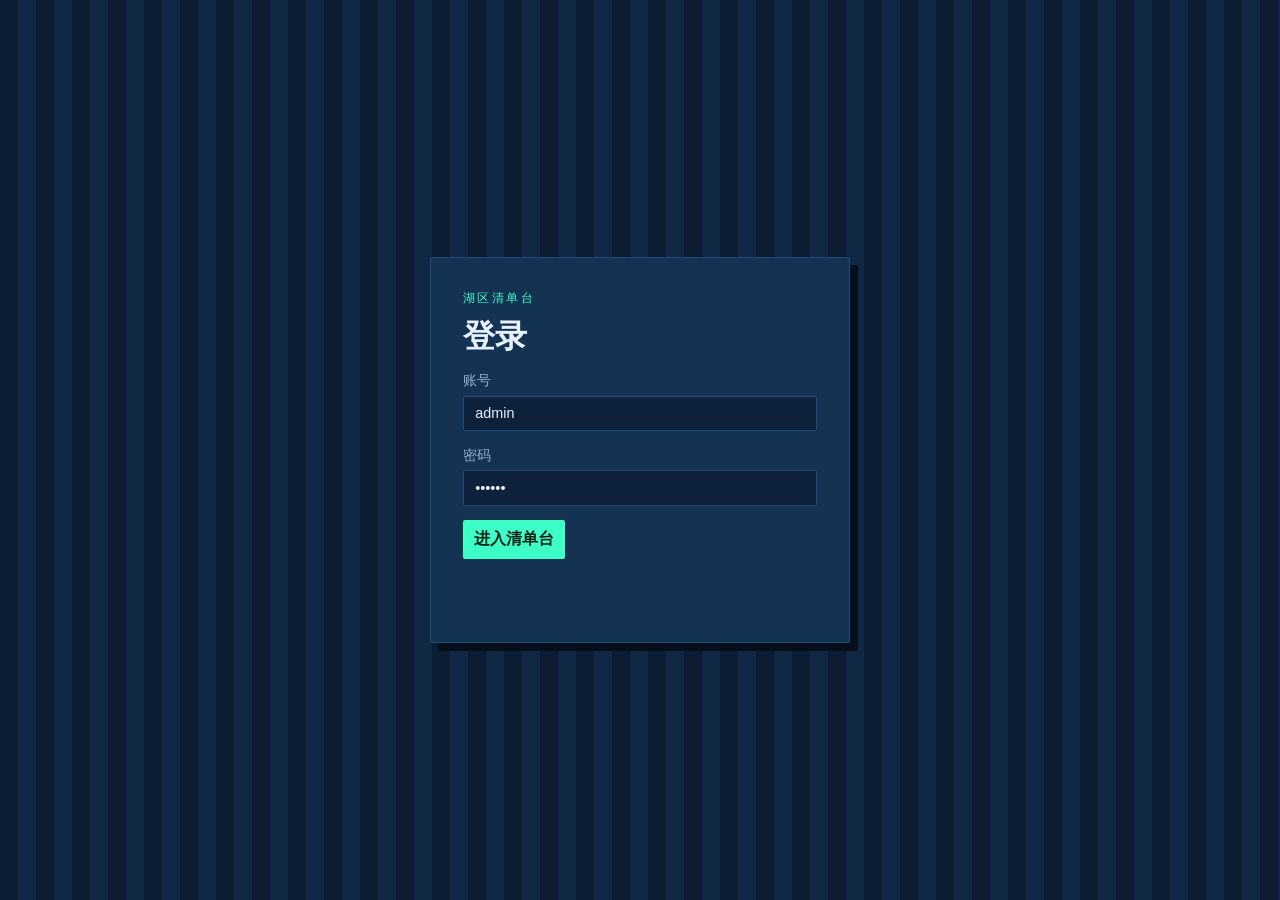
<file: static/login.html>
<!DOCTYPE html>
<html lang="zh-CN">
<head>
  <meta charset="utf-8" />
  <title>湖区清单台 · 登录</title>
  <link rel="stylesheet" href="/static/css/manifest.css" />
</head>
<body class="login-body">
  <main class="login-card">
    <p class="brand">湖区清单台</p>
    <h1>登录</h1>
    <form id="f">
      <label>账号<input name="username" value="admin" autocomplete="username" /></label>
      <label>密码<input name="password" type="password" value="123456" autocomplete="current-password" /></label>
      <button type="submit">进入清单台</button>
      <p id="err" class="err"></p>
    </form>
  </main>
  <script>
    document.getElementById('f').onsubmit = async (e) => {
      e.preventDefault();
      const fd = new FormData(e.target);
      const r = await fetch('/api/login', {
        method: 'POST',
        headers: {'Content-Type': 'application/json'},
        body: JSON.stringify({
          username: fd.get('username'),
          password: fd.get('password')
        })
      });
      const j = await r.json();
      if (!r.ok) {
        document.getElementById('err').textContent = j.error || '登录失败';
        return;
      }
      location.href = '/app/';
    };
  </script>
</body>
</html>
</file>
<file: static/css/manifest.css>
:root {
  --bg: #0b1c33;
  --bg2: #102844;
  --line: #1e4d7b;
  --ink: #e8f1ff;
  --muted: #8fb0d4;
  --accent: #3dffc8;
  --danger: #ff7a9a;
  --card: #143252;
}
* { box-sizing: border-box; }
body {
  margin: 0;
  font-family: "IBM Plex Sans", "Segoe UI", sans-serif;
  color: var(--ink);
  background:
    repeating-linear-gradient(
      90deg,
      var(--bg) 0 18px,
      var(--bg2) 18px 36px
    );
  min-height: 100vh;
}
.login-body {
  display: grid;
  place-items: center;
}
.login-card, .shell {
  background: var(--card);
  border: 1px solid var(--line);
  border-radius: 2px;
  box-shadow: 8px 8px 0 #06101c;
}
.login-card {
  width: min(420px, 92vw);
  padding: 2rem;
}
.brand {
  letter-spacing: 0.2em;
  text-transform: uppercase;
  color: var(--accent);
  font-size: 0.75rem;
  margin: 0 0 0.5rem;
}
h1, h2, h3 { margin: 0 0 0.75rem; font-weight: 600; }
label { display: grid; gap: 0.35rem; margin-bottom: 0.9rem; font-size: 0.9rem; color: var(--muted); }
input, button, select {
  font: inherit;
  border-radius: 2px;
  border: 1px solid var(--line);
  background: #0d223a;
  color: var(--ink);
  padding: 0.55rem 0.7rem;
}
button {
  background: var(--accent);
  color: #062218;
  border: none;
  font-weight: 700;
  cursor: pointer;
}
button.secondary { background: transparent; color: var(--accent); border: 1px solid var(--accent); }
.err { color: var(--danger); min-height: 1.2em; }
.shell { margin: 1.25rem auto; width: min(1100px, 94vw); display: grid; grid-template-columns: 200px 1fr; min-height: 80vh; }
nav {
  border-right: 1px solid var(--line);
  padding: 1.25rem 0.9rem;
  background: #0f2a48;
}
nav .brand { margin-bottom: 1.2rem; }
nav button {
  width: 100%;
  text-align: left;
  background: transparent;
  color: var(--ink);
  border: none;
  margin-bottom: 0.35rem;
}
nav button.active { background: #1a4068; color: var(--accent); }
main { padding: 1.25rem 1.4rem; }
table { width: 100%; border-collapse: collapse; font-size: 0.92rem; }
th, td { border-bottom: 1px solid var(--line); padding: 0.55rem 0.4rem; text-align: left; }
th { color: var(--muted); font-weight: 500; }
.row-actions { display: flex; gap: 0.5rem; flex-wrap: wrap; margin: 0.8rem 0; }
.pill {
  display: inline-block;
  padding: 0.15rem 0.45rem;
  border: 1px solid var(--accent);
  color: var(--accent);
  font-size: 0.75rem;
}
.muted { color: var(--muted); }
.panel { margin-top: 1rem; padding-top: 0.5rem; border-top: 1px dashed var(--line); }
.waterline-hint { font-size: 0.82rem; margin: 0.35rem 0 0.6rem; }
.chip {
  display: inline-block;
  padding: 0.12rem 0.5rem;
  border-radius: 999px;
  font-size: 0.74rem;
  font-weight: 700;
  white-space: nowrap;
}
.chip-empty { color: #1a0b12; background: var(--danger); border: 1px solid var(--danger); }
.chip-placeholder { color: #2a1f05; background: #ffd166; border: 1px solid #ffd166; }
.chip-withdraw { color: var(--ink); background: transparent; border: 1px solid var(--muted); }
.pill-warn { color: #ffd166; border-color: #ffd166; }
.pill-danger { color: var(--danger); border-color: var(--danger); }
.action-cell { display: flex; gap: 0.4rem; flex-wrap: wrap; align-items: center; }
.action-cell button:disabled { opacity: 0.4; cursor: not-allowed; }
.recheck-row { display: inline-flex; gap: 0.35rem; align-items: center; width: 100%; margin-top: 0.35rem; }
.recheck-row input { padding: 0.35rem 0.5rem; min-width: 12rem; }
.recheck-row button { padding: 0.35rem 0.6rem; }
</file>
